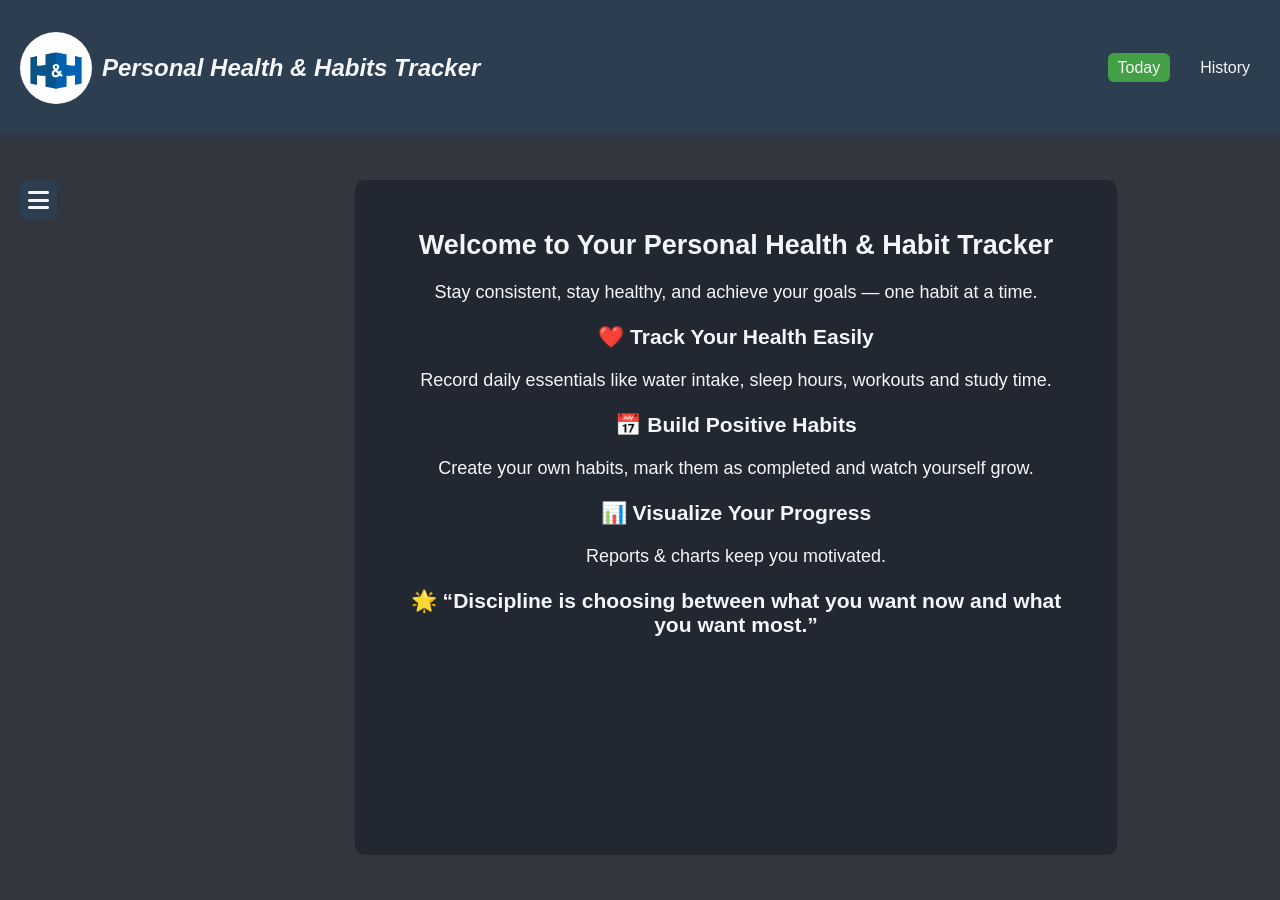
<file: index.html>
<!DOCTYPE html>
<html lang="en">
<head>
    <meta charset="UTF-8" />
    <meta name="viewport" content="width=device-width, initial-scale=1.0"/>
    <title>Health & Habit Tracker</title>
    <link rel="stylesheet" href="style.css"/>
    <link rel="stylesheet" href="https://cdnjs.cloudflare.com/ajax/libs/font-awesome/6.4.0/css/all.min.css"/>
</head>
<body>
    <!-- Navbar -->
    <nav class="navbar">
        <div class="left">
            <img src="logo1.jpg" alt="LOGO"/>
            <h2><i>Personal Health & Habits Tracker</i></h2>
        </div>
        <div class="right">
            <ul>
                <li><a href="#" id="todayTab" class="active">Today</a></li>
                <li><a href="#" id="historyTab">History</a></li>
            </ul>
        </div>
    </nav>
    <!-- main -->
    <main class="main">
        <!-- left-main -->
        <div class="left-main">
            <div class="menu" id="menuToggle">
                <i class="fa-solid fa-bars"></i>
            </div>
            <div class="menuList" id="sidebar">
                <ul>
                    <li id="homeTab"><i class="fa-solid fa-house"></i><a href="#" >Home</a></li>
                    <li id="healthTab"><i class="fa-solid fa-notes-medical"></i><a href="#">Health</a></li>
                    <li id="habitTab"><i class="fa-solid fa-person"></i><a href="#">Habits</a></li>
                    <li id="helpTab"><i class="fa-brands fa-hire-a-helper"></i><a href="#">Help</a></li>
                </ul>
            </div>
        </div>
        <!-- right-main -->
        <div class="right-main">
            <!-- Card Area -->
            <div class="card-area">
                <div class="card-inner" id="cardInner">
                    <!-- Home -->
                    <div class="card-front">
                        <h2>Welcome to Your Personal Health & Habit Tracker</h2><br>
                        <p>Stay consistent, stay healthy, and achieve your goals — one habit at a time.</p><br>
                        <h3>❤️ Track Your Health Easily</h3><br>
                        <p>Record daily essentials like water intake, sleep hours, workouts and study time.</p><br>
                        <h3>📅 Build Positive Habits</h3><br>
                        <p>Create your own habits, mark them as completed and watch yourself grow.</p><br>
                        <h3>📊 Visualize Your Progress</h3><br>
                        <p>Reports & charts keep you motivated.</p><br>
                        <h3>🌟 “Discipline is choosing between what you want now and what you want most.”</h3>
                    </div>
                    <!-- Today & History Section -->
                    <div class="card-back">
                        <section id="todaySection">
                            <h2>Today's Tracker</h2>
                            <div class="today-form">
                                <input type="text" id="habitInput" placeholder="Add Habits/Task(e.g Drink water, Gym, Sleep, Study...)"/>
                                <input type="date" id="habitDate"/>
                                <button id="addBtn">Add</button>
                                <button id="resetBtn">Reset All</button>
                            </div>
                            <ul id="habitList" class="habit-list"></ul>
                            <div class="progress-circle">
                                <div class="progress-inner">
                                    <span id="progressText">0%</span>
                                </div>
                            </div>
                        </section>
                        <!-- History Section -->
                        <section id="historySection" class="hidden">
                            <h2>History</h2>
                            <button id="backToTodayBtn" class="back-btn">⬅ Back</button>
                            <div class="history-table-container">
                                <table class="history-table">
                                    <thead>
                                        <tr>
                                            <th>Date</th>
                                            <th>Habits/Tasks</th>
                                            <th>Status</th>
                                            <th>Progress %</th>
                                        </tr>
                                    </thead>
                                    <tbody id="historyTableBody">
                                        <!-- Filled dynamically -->
                                    </tbody>
                                </table>
                            </div>
                        </section>
                    </div>
                </div>
            </div>

            <!-- Health Area -->
            <div class="health-area hidden" id="healthArea">
                <div class="health-inner">
                    <div class="health-flip" id="healthFlip">
                        <!-- Front -->
                        <div class="health-front">
                            <h2>Health Checkups</h2>
                            <div class="health-cards">
                                <div class="health-card">
                                    <h3>🧮 BMI Check</h3><br>
                                    <p>Calculate your Body Mass Index.</p><br>
                                    <button class="check-btn" id="bmi-check">Check</button>
                                </div>
                                <div class="health-card">
                                    <h3>💓 HeartBeat Check</h3><br>
                                    <p>Monitor your heart rate easily.</p><br>
                                    <button class="check-btn" id="heart-check">Check</button>
                                </div>
                            </div>
                            <button id="backToMainBtn" class="back-btn">⬅ Back</button>
                        </div>

                        <!-- Back (BMI Calculator) -->
                        <div class="health-back">
                            <h2>BMI Calculator</h2>
                            <form class="bmi-form" id="bmiForm">
                                <input type="text" id="bmiName" placeholder="Enter Name" required/>
                                <input type="number" id="bmiAge" placeholder="Enter Age" required/>
                                <select id="bmiGender">
                                    <option value="" selected disabled>Select Gender</option>
                                    <option value="Male">Male</option>
                                    <option value="Female">Female</option>
                                </select>
                                <input type="number" id="bmiWeight" placeholder="Weight (kg)" required/>
                                <input type="number" id="bmiHeight" placeholder="Height (cm)" required/>
                                <button type="submit" id="bmi-button">Calculate BMI</button>
                            </form>
                            <button id="backToHealthBtn" class="back-btn">⬅ Back</button>
                        </div>
                    </div>
                </div>

            </div>
        </div>

    </main>

    <script src="script.js"></script>
</body>
</html>
</file>
<file: style.css>
* {
    margin: 0;
    padding: 0;
    box-sizing: border-box;
}
body {
    font-family: Arial, sans-serif;
    background: #31363f;
    color: #f5f6fa;
}
.navbar {
    height: 15vh;
    display: flex;
    justify-content: space-between;
    align-items: center;
    background: #2c3e50;
    padding: 15px 20px;
}
.left, .right {
    display: flex;
    align-items: center;
    gap: 10px;
}
.left img {
    height: 8vh;
    width: 8vh;
    border-radius: 50%;
}
.right ul {
    display: flex;
    list-style: none;
    gap: 20px;
}
.right a {
    color: #f5f6fa;
    text-decoration: none;
    padding: 6px 10px;
    border-radius: 6px;
    transition: background 0.3s;
}
.right a:hover,
.right a.active {
    background: #43a047;
}

.main{
    width:100%;
    height: 85vh;
    display: flex;
}
.menuList {
    width: 230px;
    position: fixed;
    top: 15vh;
    left: -230px;
    margin-top: 3px;
    width: 230px;
    height: 84vh;
    background: #2c3e50;
    padding-top: 20px;
    transition: all 0.3s ease;
    overflow-y: auto;
    border-radius: 6px;
    z-index: 1000;
}

/* when active → show sidebar */
.menuList.active {
    left: 0;
}

.menu i {
    position: fixed;
    top: 20vh;
    left: 20px;
    font-size: 24px;
    cursor: pointer;
    z-index: 1100;
    background: #2c3e50;
    padding: 8px;
    border-radius: 6px;
}
.menu :hover {
    border-radius: 5px;
    box-shadow: 0 0 4px rgba(255,255,255,0.5);
}
.menuList ul {
    margin-top: 30px;
    list-style: none;
    padding: 20px;
}
.menuList ul li {
    margin: 15px 0;
    display: flex;
    align-items: center;
    gap: 12px;
    padding: 8px;
}
.menuList li:hover {
    border-radius: 5px;
    box-shadow: 0 0 4px rgba(255,255,255,0.5);
}
.menuList a {
    text-decoration: none;
    font-size: 16px;
    color: #f5f6fa;
}

.right-main{
    height: 85vh;
    width: 85%;
    position:absolute;
    right:0;
    display: flex;
    justify-content: center;
}
/* Card Flip */
.card-area,.health-area {
    height: 75vh;
    width: 70%;
    align-self: center;
}
.card-inner {
    position: relative;
    width: 100%;
    height: 100%;
    transition: transform 0.8s;
    transform-style: preserve-3d;
}
.card-area.flipped .card-inner {
    transform: rotateY(180deg);
}
.card-front{font-size: 18px;}
.card-front, .card-back {
    position: absolute;
    width: 100%;
    height: 100%;
    backface-visibility: hidden;
    background: #222831;
    border-radius: 10px;
    padding: 50px;
    text-align: center;
    overflow-y: auto;
}
.card-front { transform: rotateY(0deg); }
.card-back { transform: rotateY(180deg); }

/* Today Form */
.today-form {
    margin: 20px auto;
    display: flex;
    justify-content: center;
    gap: 10px;
    flex-wrap: wrap;
}
.today-form input, .today-form button {
    padding: 10px;
    border-radius: 6px;
    border: none;
    outline: none;
    font-size: 14px;
}
#habitInput { width: 400px; }
.today-form button {
    cursor: pointer;
    background: #43a047;
    color: white;
    transition: 0.3s;
    width:100px;
}
#resetBtn { background: red; }
.today-form button:hover {
    opacity: 0.8;
}

/* Habit List */
.habit-list {
    list-style: none;
    margin: 15px auto;
    padding: 0;
    width: 80%;
    max-width: 500px;
}
.habit-list li {
    display: flex;
    justify-content: space-between;
    align-items: center;
    background: #2c3e50;
    padding: 8px 12px;
    border-radius: 6px;
    margin: 6px 0;
}
.habit-list li span.completed {
    text-decoration: line-through;
    color: #aaa;
}
.habit-list button {
    background: transparent;
    border: none;
    cursor: pointer;
    font-size: 16px;
}

/* Progress Circle */
.progress-circle {
    margin: 30px auto;
    width: 150px;
    height: 150px;
    border-radius: 50%;
    background: conic-gradient(#43a047 0deg, #444 0deg);
    box-shadow: 0px 2px 8px 6px rgba(70, 69, 69, 0.5);
    display: flex;
    justify-content: center;
    align-items: center;
}
.progress-inner {
    width: 130px;
    height: 130px;
    border-radius: 50%;
    background: #222831;
    display: flex;
    justify-content: center;
    align-items: center;
}
#progressText {
    font-size: 22px;
    font-weight: bold;
    color: #f5f6fa;
}

/* Hide utility */
.hidden {
    display: none;
}

/* History Table */
.history-table-container {
    width: 90%;
    margin: 20px auto;
    overflow-x: auto;
}

.history-table {
    width: 100%;
    border-collapse: collapse;
    text-align: center;
    background: #2c3e50;
    border-radius: 8px;
    overflow: hidden;
    box-shadow: 0 2px 8px rgba(0,0,0,0.3);
}

.history-table th, .history-table td {
    padding: 12px 15px;
    border-bottom: 1px solid #444;
    color: #f5f6fa;
}

.history-table th {
    background: #43a047;
    font-weight: bold;
}

.history-table tr:nth-child(even) {
    background: #34495e;
}

.back-btn {
    background: #43a047;
    color: white;
    border: none;
    position: absolute;
    left:20%;
    bottom:10%;
    padding: 8px 16px;
    margin: 10px 0 20px 0;
    border-radius: 6px;
    cursor: pointer;
    font-size: 14px;
    transition: 0.3s;
}
.back-btn:hover {
    opacity: 0.8;
    background: #388e3c;
}

.health-area.hidden {
    display:none;
    flex-direction: column;
    align-items: center;
    justify-content: flex-start;
}
.health-inner{
    height: 75vh;
    width: 100%;
    align-self: center;
    background-color: #222831;
    border-radius: 12px;
    padding: 30px;
    text-align: center;
    position: relative;
    width: 100%;
    height: 100%;
    perspective: 1000px;
}
.health-cards {
    display: flex;
    gap: 40px;
    margin-top: 30px;
    flex-wrap: wrap;
    justify-content: center;
}

.health-card {
    background: #2c3e50;
    padding: 20px;
    border-radius: 8px;
    width: 250px;
    height: 180px;
    text-align: center;
    box-shadow: 0px 2px 8px rgba(0,0,0,0.4);
}

.health-card:hover {
    background: #324556;
    box-shadow: 0px 2px 8px 10px rgba(39, 37, 37, 0.9);
}

.health-card h3 {
    margin-bottom: 10px;
}

.check-btn {
    margin-bottom: 10px;
    padding: 10px 20px;
    background: #43a047;
    color: white;
    border: none;
    border-radius: 6px;
    cursor: pointer;
    transition: 0.3s;
}

.check-btn:hover {
    opacity: 0.8;
    background: #388e3c;
}

/* flipper */
.health-flip {
    width: 100%;
    height: 100%;
    position: relative;
    transition: transform 0.8s ease-in;
    transform-style: preserve-3d;
}
.health-flip.flipped {
    transform: rotateY(180deg);
}
.health-front, .health-back {
    position: absolute;
    width: 100%;
    height: 100%;
    backface-visibility: hidden;
    background: #222831;
    border-radius: 12px;
    padding: 30px;
    text-align: center;
    overflow-y: auto;
}
.health-front { transform: rotateY(0deg); }
.health-back { transform: rotateY(180deg); }
.bmi-form {
    display: flex;
    flex-direction: column;
    gap: 12px;
    margin-top: 20px;
}
.bmi-form input, .bmi-form select, .bmi-form button {
    padding: 10px;
    border: none;
    border-radius: 6px;
    font-size: 14px;
}
#bmi-button{
    background-color: #43a047;
    color: #f5f6fa;
}
#backToHealthBtn{
    left:20%;
    bottom:10%;
}
</file>
